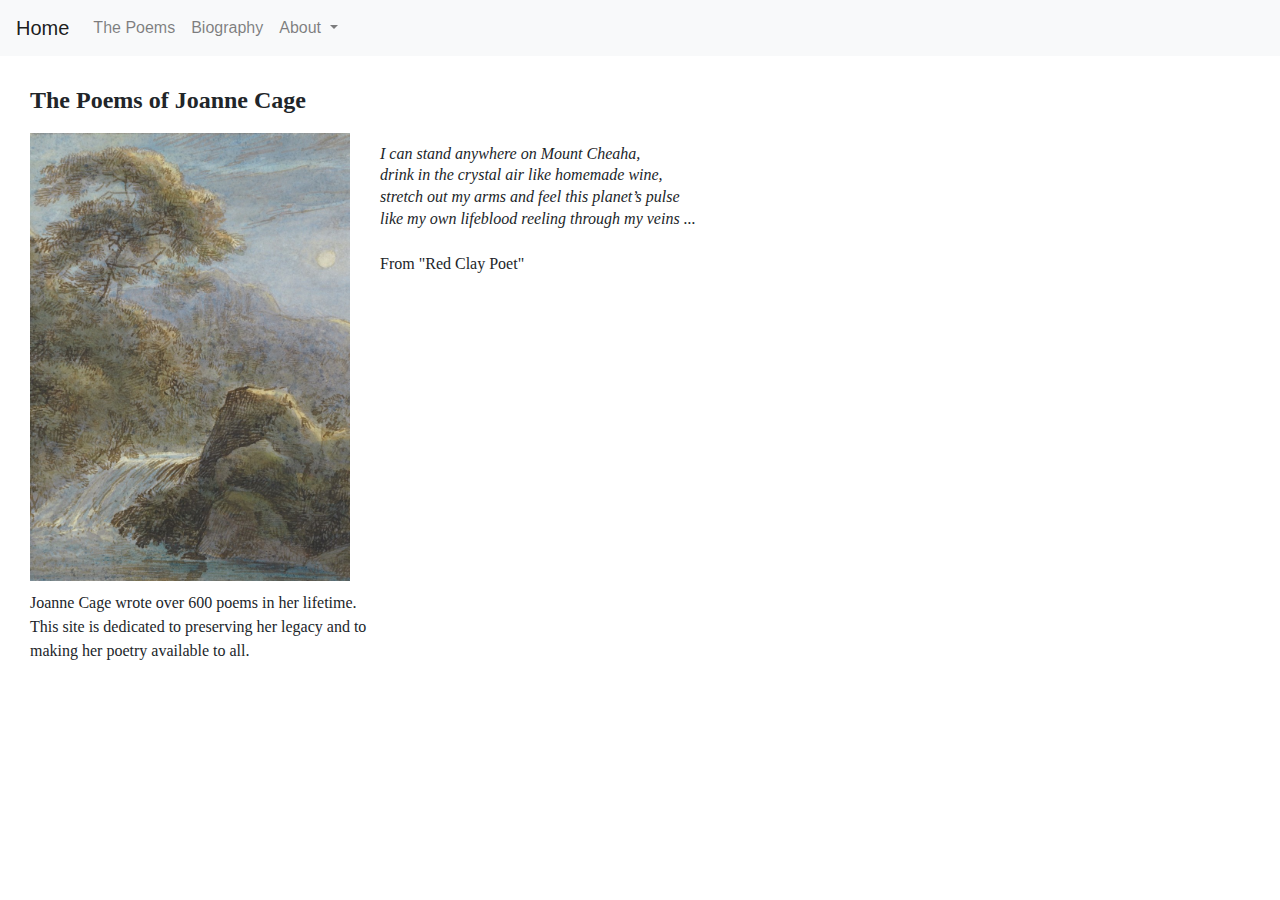
<file: index.html>
<!doctype html>
<html lang="en">
  <head>
    <!-- Required meta tags -->
    <meta charset="utf-8">
    <meta name="viewport" content="width=device-width, initial-scale=1, shrink-to-fit=no">
    <!-- Bootstrap CSS -->
    <link rel="stylesheet" href="https://stackpath.bootstrapcdn.com/bootstrap/4.4.1/css/bootstrap.min.css" integrity="sha384-Vkoo8x4CGsO3+Hhxv8T/Q5PaXtkKtu6ug5TOeNV6gBiFeWPGFN9MuhOf23Q9Ifjh" crossorigin="anonymous">
    <link rel="stylesheet" href="lotd.css">
    <title>Joanne Cage</title>
  </head>
  
  <body>
    <!-- Navbar Starts Here -->
    <nav class="navbar navbar-expand-lg navbar-light bg-light">
      <a class="navbar-brand" href="index.html">Home</a>
      <button class="navbar-toggler" type="button" data-toggle="collapse" data-target="#navbarNavDropdown" aria-controls="navbarNavDropdown" aria-expanded="false" aria-label="Toggle navigation">
      <span class="navbar-toggler-icon"></span>
      </button>
      <div class="collapse navbar-collapse" id="navbarNavDropdown">
        <ul class="navbar-nav">
          <li class="nav-item">
            <a class="nav-link" href="contents.html">The Poems</a>
          </li>
          <li class="nav-item">
            <a class="nav-link" href="bio.html">Biography</a>
          </li>
          <li class="nav-item dropdown">
            <a class="nav-link dropdown-toggle" href="#" id="navbarDropdownMenuLink" role="button" data-toggle="dropdown" aria-haspopup="true" aria-expanded="false">
            About
            </a>
            <div class="dropdown-menu" aria-labelledby="navbarDropdownMenuLink">
              <a class="dropdown-item" href="revision.html">Revision History</a>
            </div>
          </li>
        </ul>
      </div>
    </nav>
	
    <div class="logo">
    <h1>The Poems of Joanne Cage</h1>
    <div class="bio">
    <div>
      <img src="Cover_No_Text.jpg" alt="Waterfall in the Mountains by Moonlight" width="320" align="middle" style="margin:0px 0px 10px 0px">
      <p>Joanne Cage wrote over 600 poems in her lifetime. This site is dedicated to preserving her legacy and to making her poetry available to all.</p>
    </div>
    <div id="cover-poem">
        <i><p>I can stand anywhere on Mount Cheaha,</p>
        <p>drink in the crystal air like homemade wine,</p>
        <p>stretch out my arms and feel this planet’s pulse</p>
        <p>like my own lifeblood reeling through my veins ...</p></i>
        <br>
        <p>From "Red Clay Poet"
        <p>
    </div>
	
  </body>
  <!-- JavaScript required for Bootstrap -->
  <!-- jQuery first, then Popper.js, then Bootstrap JS -->
  <script src="https://code.jquery.com/jquery-3.4.1.slim.min.js" integrity="sha384-J6qa4849blE2+poT4WnyKhv5vZF5SrPo0iEjwBvKU7imGFAV0wwj1yYfoRSJoZ+n" crossorigin="anonymous"></script>
  <script src="https://cdn.jsdelivr.net/npm/popper.js@1.16.0/dist/umd/popper.min.js" integrity="sha384-Q6E9RHvbIyZFJoft+2mJbHaEWldlvI9IOYy5n3zV9zzTtmI3UksdQRVvoxMfooAo" crossorigin="anonymous"></script>
  <script src="https://stackpath.bootstrapcdn.com/bootstrap/4.4.1/js/bootstrap.min.js" integrity="sha384-wfSDF2E50Y2D1uUdj0O3uMBJnjuUD4Ih7YwaYd1iqfktj0Uod8GCExl3Og8ifwB6" crossorigin="anonymous"></script>
  </body>
  
</html>
</file>
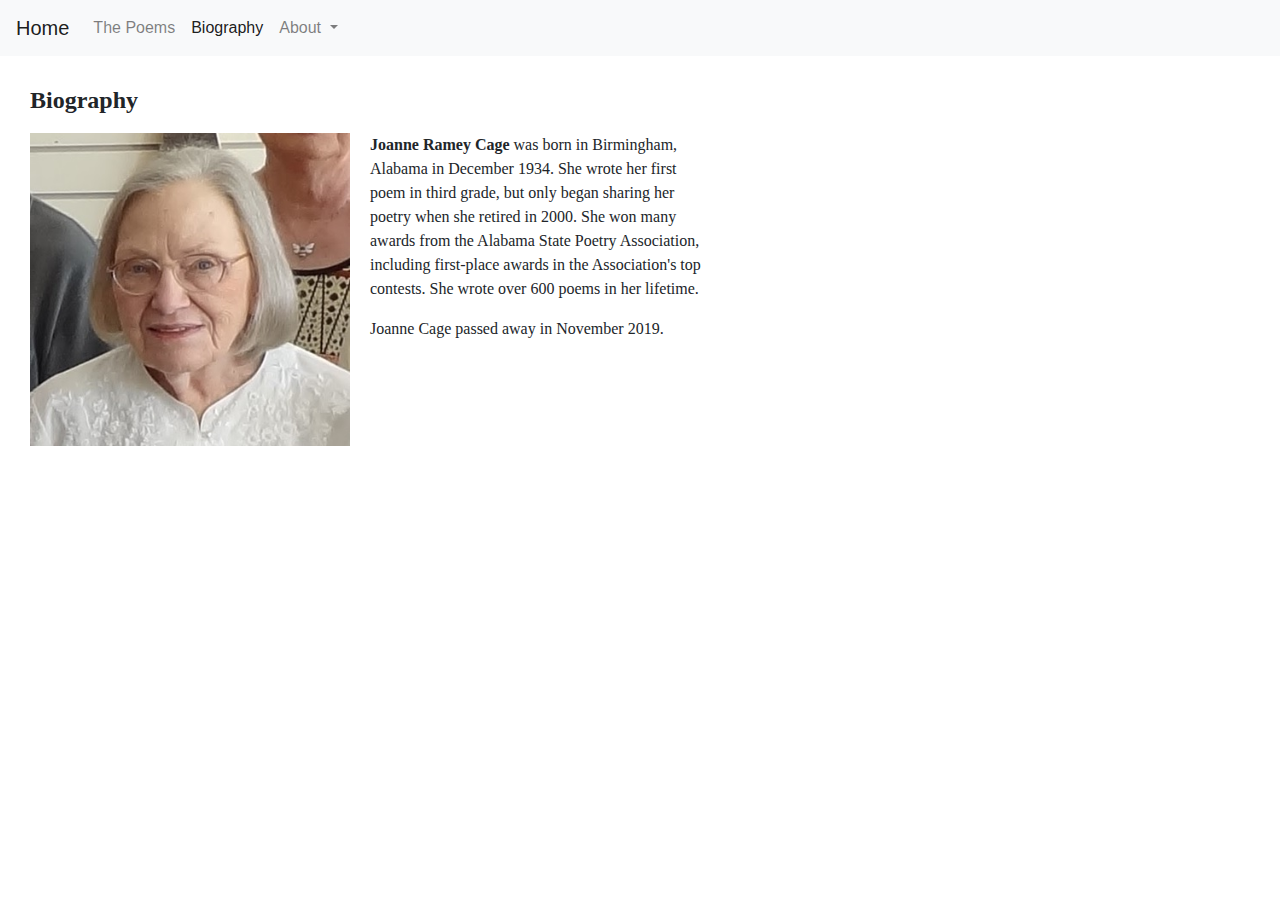
<file: bio.html>
<!doctype html>
<html lang="en">
  <head>
    <!-- Required meta tags -->
    <meta charset="utf-8">
    <meta name="viewport" content="width=device-width, initial-scale=1, shrink-to-fit=no">
    <!-- Bootstrap CSS -->
    <link rel="stylesheet" href="https://stackpath.bootstrapcdn.com/bootstrap/4.4.1/css/bootstrap.min.css" integrity="sha384-Vkoo8x4CGsO3+Hhxv8T/Q5PaXtkKtu6ug5TOeNV6gBiFeWPGFN9MuhOf23Q9Ifjh" crossorigin="anonymous">
    <link rel="stylesheet" href="lotd.css">
    <title>Biography</title>
  </head>
  
  <body>
  
    <!-- Navbar Starts Here -->
    <nav class="navbar navbar-expand-lg navbar-light bg-light">
      <a class="navbar-brand" href="index.html">Home</a>
      <button class="navbar-toggler" type="button" data-toggle="collapse" data-target="#navbarNavDropdown" aria-controls="navbarNavDropdown" aria-expanded="false" aria-label="Toggle navigation">
      <span class="navbar-toggler-icon"></span>
      </button>
      <div class="collapse navbar-collapse" id="navbarNavDropdown">
        <ul class="navbar-nav">
          <li class="nav-item">
            <a class="nav-link" href="contents.html">The Poems</a>
          </li>
          <li class="nav-item active">
            <a class="nav-link" href="bio.html">Biography</a>
          </li>
          <li class="nav-item dropdown">
            <a class="nav-link dropdown-toggle" href="#" id="navbarDropdownMenuLink" role="button" data-toggle="dropdown" aria-haspopup="true" aria-expanded="false">
            About
            </a>
            <div class="dropdown-menu" aria-labelledby="navbarDropdownMenuLink">
              <a class="dropdown-item" href="revision.html">Revision History</a>
            </div>
          </li>
        </ul>
      </div>
    </nav>
	
    <div class="logo">
      <h1>Biography</h1>
      <div class="bio">
        <div>
          <img src="joanne-cage-leeds-al.jpg" width="320" alt="Joanne Cage">
        </div>
        <div>
          <p><b>Joanne Ramey Cage</b> was born in Birmingham, Alabama in December 1934. She wrote her first poem in third grade, but only began sharing her poetry when she retired in 2000. She won many awards from the Alabama State Poetry Association, including first-place awards in the Association's top contests. She wrote over 600 poems in her lifetime.</p>
          <p>Joanne Cage passed away in November 2019.</p>
        </div>
      </div>
    </div>
	
    <!-- JavaScript required for Bootstrap -->
    <!-- jQuery first, then Popper.js, then Bootstrap JS -->
    <script src="https://code.jquery.com/jquery-3.4.1.slim.min.js" integrity="sha384-J6qa4849blE2+poT4WnyKhv5vZF5SrPo0iEjwBvKU7imGFAV0wwj1yYfoRSJoZ+n" crossorigin="anonymous"></script>
    <script src="https://cdn.jsdelivr.net/npm/popper.js@1.16.0/dist/umd/popper.min.js" integrity="sha384-Q6E9RHvbIyZFJoft+2mJbHaEWldlvI9IOYy5n3zV9zzTtmI3UksdQRVvoxMfooAo" crossorigin="anonymous"></script>
    <script src="https://stackpath.bootstrapcdn.com/bootstrap/4.4.1/js/bootstrap.min.js" integrity="sha384-wfSDF2E50Y2D1uUdj0O3uMBJnjuUD4Ih7YwaYd1iqfktj0Uod8GCExl3Og8ifwB6" crossorigin="anonymous"></script>
  </body>
  
</html>
</file>
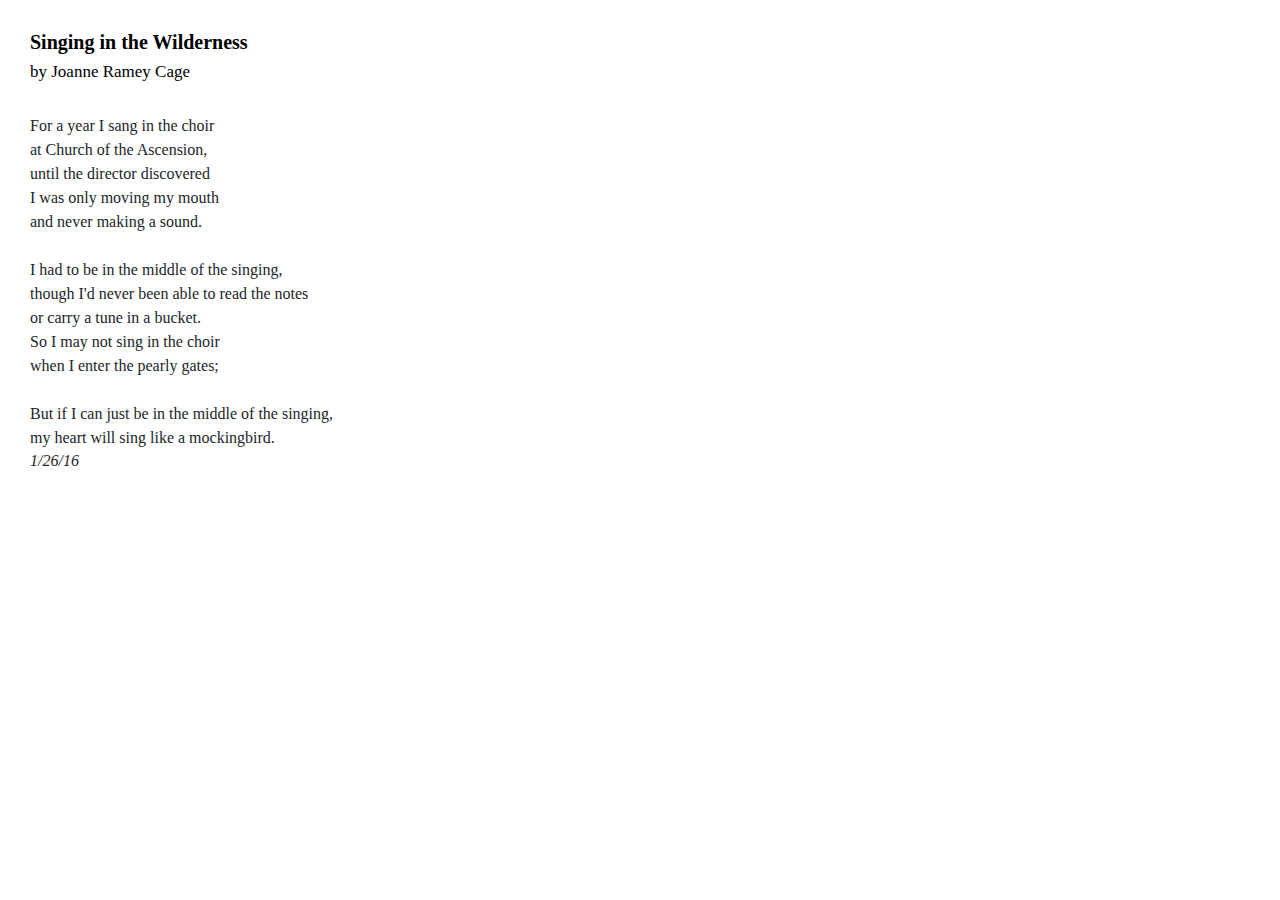
<file: poem.html>
<!DOCTYPE html>

<html lang="en">
  <head>
    <!-- Required meta tags -->
    <meta charset="utf-8">
    <meta name="viewport" content="width=device-width, initial-scale=1, shrink-to-fit=no">

    <!-- Bootstrap CSS -->
    <link rel="stylesheet" href="https://stackpath.bootstrapcdn.com/bootstrap/4.4.1/css/bootstrap.min.css" integrity="sha384-Vkoo8x4CGsO3+Hhxv8T/Q5PaXtkKtu6ug5TOeNV6gBiFeWPGFN9MuhOf23Q9Ifjh" crossorigin="anonymous">
	<link rel="stylesheet" href="lotd.css">
		
    <title>Singing in the Wilderness</title>

  </head>
  <body>

	<article class="poem">
	<h1>Singing in the Wilderness</h1>
	<h2>by Joanne Ramey Cage</h2>
    <br>
	For a year I sang in the choir<br>
	at Church of the Ascension,<br>
	until the director discovered<br>
	I was only moving my mouth<br>
	and never making a sound.<br>
	<br>
	I had to be in the middle of the singing,<br>
	though I'd never been able to read the notes<br>
	or carry a tune in a bucket.<br>
	So I may not sing in the choir<br>
	when I enter the pearly gates;<br>
	<br>
	But if I can just be in the middle of the singing,<br>
	my heart will sing like a mockingbird.<br>
	<p class="complete_date">1/26/16<p>


	</article>

  </body>


    <!-- Optional JavaScript -->
    <!-- jQuery first, then Popper.js, then Bootstrap JS -->
    <script src="https://code.jquery.com/jquery-3.4.1.slim.min.js" integrity="sha384-J6qa4849blE2+poT4WnyKhv5vZF5SrPo0iEjwBvKU7imGFAV0wwj1yYfoRSJoZ+n" crossorigin="anonymous"></script>
    <script src="https://cdn.jsdelivr.net/npm/popper.js@1.16.0/dist/umd/popper.min.js" integrity="sha384-Q6E9RHvbIyZFJoft+2mJbHaEWldlvI9IOYy5n3zV9zzTtmI3UksdQRVvoxMfooAo" crossorigin="anonymous"></script>
    <script src="https://stackpath.bootstrapcdn.com/bootstrap/4.4.1/js/bootstrap.min.js" integrity="sha384-wfSDF2E50Y2D1uUdj0O3uMBJnjuUD4Ih7YwaYd1iqfktj0Uod8GCExl3Og8ifwB6" crossorigin="anonymous"></script>
  </body>
</html>
</file>
<file: lotd.css>
/* This CSS file was compiled from a SASS SCSS file. */
div.logo h1 {
  font-family: serif;
  font-size: 24px;
  font-weight: bold;
}
div.logo p {
  font-family: serif;
}

div.row-header {
  font-weight: bold;
}

article.poem h2, article.poem h1 {
  font-family: serif;
  color: black;
}

article.poem p, #cover-poem p {
  line-height: 135%;
  margin-top: 0;
  margin-bottom: 0;
  padding-left: 22px;
  text-indent: -22px;
}

#cover-poem {
  margin-left: 10px;
  margin-top: 10px;
  margin-bottom: 0;
}
article.poem {
  margin: 30px;
  font-family: serif;
}
article.poem h1 {
  font-size: 20px;
  font-weight: bold;
}
article.poem h2 {
  font-size: 17px;
  font-weight: normal;
}
article.poem p.complete_date {
  font-style: italic;
}

@media (min-width: 711px) {
  div.logo {
    margin: 30px;
  }
}
@media (max-width: 710px) {
  div.logo {
    margin: 10px;
  }
}
.bio {
  display: flex;
  flex-wrap: wrap;
}

.bio > div {
  font-family: serif;
  font-size: normal;
  margin: 0px;
  padding-top: 10px;
  width: 340px;
}

/*# sourceMappingURL=lotd.css.map */
</file>
